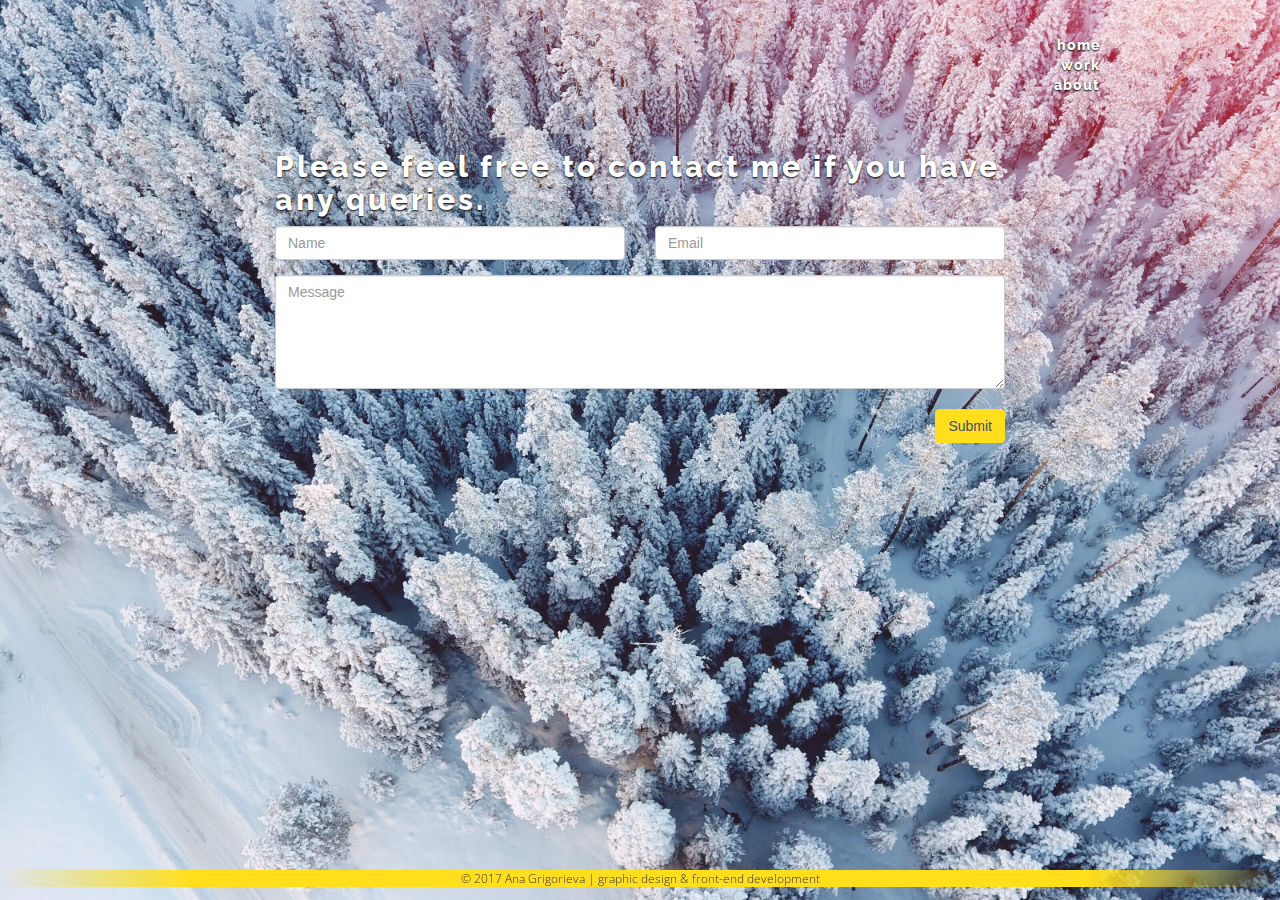
<file: portfolio/contact.html>
<!DOCTYPE html>
<html>
<head>
  <meta charset="utf-8">
  <meta name="viewport" content="width=device-width, initial-scale=1.0">
  <!-- Latest compiled and minified CSS -->
	<link rel="stylesheet" href="https://maxcdn.bootstrapcdn.com/bootstrap/3.3.7/css/bootstrap.min.css" integrity="sha384-BVYiiSIFeK1dGmJRAkycuHAHRg32OmUcww7on3RYdg4Va+PmSTsz/K68vbdEjh4u" crossorigin="anonymous">
  <title>Contact me</title>
  <link rel="stylesheet" href="css/main.css">
  <link href="https://fonts.googleapis.com/css?family=Raleway:900,300" rel="stylesheet">
  <link href="https://fonts.googleapis.com/css?family=Open+Sans:300" rel="stylesheet">
</head>
<body id="contact_page">
	<main class="container">

           <!-- The menu on the top -->
    <header id="H" class="row menu_top">
      <nav class="col-md-10 col-md-offset-1"><ul>
            <li><a class="link_white" href="index.html">home</a></li>
            <li><a class="link_white" href="index.html#W">work</a></li>
            <li><a class="link_white" href="index.html#A">about</a></li>
          </ul></nav>
    </header>

    <!-- The form -->
    <section class="col-md-8 col-md-offset-2">
      <header><h2 class="hi">Please feel free to contact me if you have any queries.</h2></header>

      <form id="contact" method="post" class="form" role="form">
        <div class="row">
          <div class="col-xs-6 col-md-6 form-group">
          <input class="form-control" id="name" name="name" placeholder="Name" type="text" required />
          </div>
          <div class="col-xs-6 col-md-6 form-group">
          <input class="form-control" id="email" name="email" placeholder="Email" type="email" required />
          </div>
        </div>

        <textarea class="form-control" id="message" name="message" placeholder="Message" rows="5"></textarea>
        <br />

        <div class="row">
          <div class="col-xs-12 col-md-12 form-group">
          <button class="btn btn-primary pull-right submit-btn" type="submit">Submit</button>
          </div>
        </div>
      </form>
    </section>
  </main>
  
    <footer class="footer">
        <small class="text-center"><p class="text text_yellow">© 2017 Ana Grigorieva | graphic design &#38 front-end development</p></small>
    </footer>


</body>
</html>
</file>
<file: portfolio/css/main.css>
* {
    -webkit-box-sizing: border-box;
    box-sizing: border-box;
}

#main_page {
    background-image: url('../images/bg.png'); 
    background-repeat: no-repeat;
    background-size: cover;
    -webkit-background-size: cover;
    -moz-background-size: cover;
    -o-background-size: cover;
    background-size: cover;
    width: 100%;
    height: 100%;
    background-attachment: scroll;
    background-position: top;
}

a:link {
    color: #525962;
    text-decoration: none;
} 

a:visited {
    color: #525962;
    text-decoration: none;
}

a:hover {
    color: #ffffff;
    text-shadow: 0 1px 1px #000000;
    text-decoration: none;
}

.link_white:link {
    color: #ffffff;
    text-shadow: 0 1px 2px #000000;
    text-decoration: none;
}

.link_white:visited {
    color: #ffffff;
    text-shadow: 0 1px 2px #000000;
    text-decoration: none;
}

.link_white:hover {
    color: #35393d;
    text-decoration: none;
    text-shadow: none;
}

.link_yellow:link {
    color: #FFDF1C;
    text-shadow: 0 1px 2px #000000;
    text-decoration: none;
}

.link_yellow:visited {
    color: #FFDF1C;
    text-shadow: 0 1px 2px #000000;
    text-decoration: none;
}

.link_yellow:hover {
    color: #35393d;
    text-decoration: none;
    text-shadow: none;
}

.menu_top {
    font-family: 'Raleway', sans-serif;
    font-weight:800;
    letter-spacing: 1px;
    margin: 35px 0px;
}

ul {
    list-style-type: none;
    margin: 0;
    padding: 0;
}

li a {
    display: block;
    text-align: right;
}

#my_name {
    font-family: 'Raleway', sans-serif;
    font-weight: 100;
    font-size: 66px;
    line-height: 47px;
    text-transform: uppercase;
    letter-spacing: 3px;
    color: #ffffff;
    background-image: -webkit-linear-gradient(left, transparent 0%, #FFDF1C 15%, #FFDF1C 85%, transparent 100%);
    background-image: linear-gradient(left, transparent 0%, #FFDF1C 15%, #FFDF1C 85%, transparent 100%);
}

.margin_top {
    margin-top: 150px;
}

#prof {
    font-family: 'Raleway', sans-serif;
    font-weight: 300;
    font-size: 18px;
    letter-spacing: 1px;
    color: #000000;
    margin: 0;
}


.btn-circle {
  width: 40px;
  height: 40px;
  text-align: center;
  color: #70777f;
  padding: 10px 0;
  font-size: 15px;
  line-height: 1.42;
  border-radius: 25px;
  background-color: rgba(255, 255, 255, .6);
  border: none;
}

.my-btn {
  margin-top: 70px;
  display: block;
}

.work {
    margin-top: 200px;
}

.my-img {
    padding: 0;
}

.about {
    margin-top: 150px;
}

.hi {
    font-family: 'Raleway', sans-serif;
    font-weight: 800; 
    letter-spacing: 3px;
    color: #ffffff;
    text-shadow: 0 1px 2px #000000;
}

.text {
    font-family: 'Open Sans', sans-serif;
    font-weight: 300;
}

.menu_bottom {
    font-family: 'Raleway', sans-serif;
    font-weight:900;
    letter-spacing: 1px;
    margin-top: 150px;
    margin-bottom: 40px;
    float: left;
}

#contact_page {
    background-image: url('../images/contact_page_bg.jpg'); 
    background-repeat: no-repeat;
    background-size: cover;
    -webkit-background-size: cover;
    -moz-background-size: cover;
    -o-background-size: cover;
    background-size: cover;
    width: 100%;
    height: 100%;
    background-attachment: fixed;
    background-position: top;
    margin-bottom: 30px;
}

.my_textarea {
    width: 40%;
    margin: auto;
}

.submit-btn {
    background-color: #FFDF1C;
    color: #3d4e6a;
    border-color: #FFDF1C;
}

.submit-btn:hover {
    background-color: rgba(255, 255, 255, .8);
    border-color: rgba(255, 255, 255, .8);
    color: #2d2f46;
}

.menu_fixed {
    position: fixed;
    left: 0;
    top: 0;
    width: 100%;
}

#project_page {
    background-image: url('../images/proj_bg.png'); 
    background-repeat: no-repeat;
    background-size: cover;
    -webkit-background-size: cover;
    -moz-background-size: cover;
    -o-background-size: cover;
    background-size: cover;
    width: 100%;
    height: 100%;
    background-attachment: fixed;
    background-position: center bottom;
}


.project_name {
    font-family: 'Raleway', sans-serif;
    font-weight: 100;
    font-size: 36px;
    line-height: 27px;
    text-transform: uppercase;
    text-align: center;
    letter-spacing: 3px;
    color: #ffffff;
    background-image: -webkit-linear-gradient(left, transparent 0%, #FFDF1C 15%, #FFDF1C 85%, transparent 100%);
    background-image: linear-gradient(left, transparent 0%, #FFDF1C 15%, #FFDF1C 85%, transparent 100%);
}

.img_project {
    box-shadow: 0 6px 6px 0 rgba(0, 0, 0, 0.19);
    padding: 0;
    margin-top: 15px;
}

.text_yellow {
    background-image: -webkit-linear-gradient(left, transparent 0%, #FFDF1C 15%, #FFDF1C 85%, transparent 100%);
    background-image: linear-gradient(left, transparent 0%, #FFDF1C 15%, #FFDF1C 85%, transparent 100%);
}

.footer {
  position: fixed;
  bottom: 0;
  width: 100%;
  height: 30px;
}
</file>
